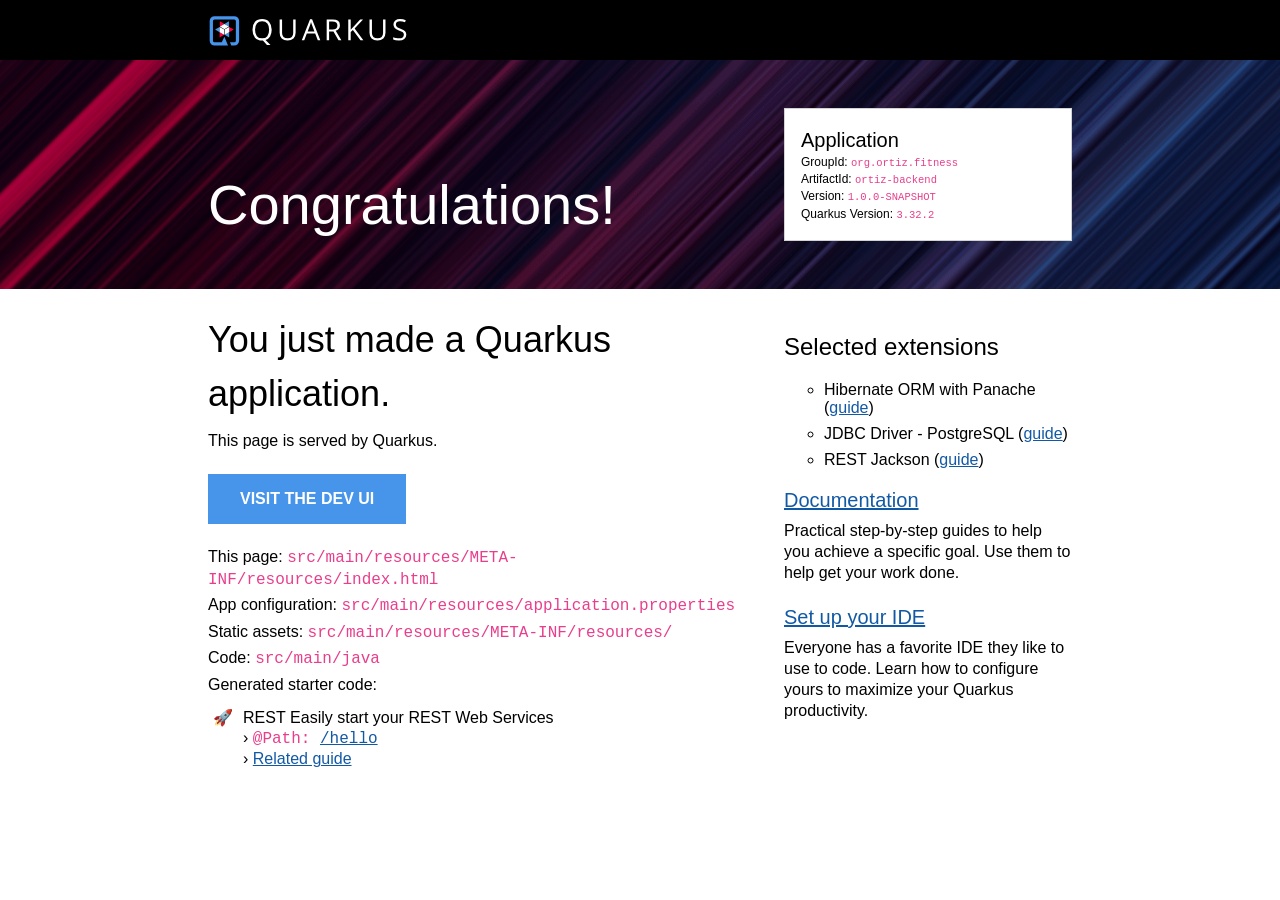
<file: ortiz-backend/src/main/resources/META-INF/resources/index.html>
<!DOCTYPE html>
<html lang="en">
    <head>
        <meta charset="UTF-8">
        <title>ortiz-backend - 1.0.0-SNAPSHOT</title>
        <style>
            body {
                margin: 0;
                font-family: Roboto, "Helvetica Neue", Arial, sans-serif;
            }
            code {
                font-family: "Courier New", monospace;
                color: #e83e8c;
                word-break: break-word;
            }
            h1, h2, h3, h4, h5, h6 {
                margin-bottom: 0.5rem;
                font-weight: 400;
                line-height: 1.5;
            }
            h1 { font-size: 2.25rem; }
            h2 { font-size: 1.6rem }
            h3 { font-size: 1.5rem }
            h4 { font-size: 1.4rem }
            h5 { font-size: 1.25rem }
            h6 { font-size: 1rem }
            p {
                padding: .15rem 0;
                margin: 0;
                line-height: 1.3rem;
            }
            a {
                text-decoration: underline;
                color: #1259A5;
            }
            a:hover, a:active { color: #c00; }
            .grid {
                display: grid;
                grid-template-columns: repeat(12, 1fr);
                clear: both;
            }
            .header-wrapper {
                padding: 0 13rem;
                background: black;
            }
            .banner-wrapper {
                padding: 0 13rem;
                background: url([data-uri]) repeat-x, #0D1C2C;
            }
            .content-wrapper {
                padding: 0 13rem;
                background: white;
            }
            .header {
                background-position: 0 1rem;
                min-height: 60px;
                grid-column: span 12;
            }
            #quarkus-logo-svg {
                width: 200px;
                height: 30px;
                padding-top: 1rem;
            }
            .banner {
                grid-column: span 12;
                padding: 2rem 0;
            }
            .callout {
                color: white;
                font-size: 3.5rem;
                margin: 0;
                padding-top: 5rem;
                grid-column: span 8;
            }
            .app-details {
                margin: 1rem 0;
                border: 1px solid lightgrey;
                padding: 1rem;
                background: white;
                font-size: .75rem;
                font-weight: 300;
                grid-column: span 4;
            }
            .app-details code { font-size: 87.5%; }
            .app-details ul {
                list-style-type: none;
                padding: 0;
                margin: 0;
            }
            .app-details ul li { margin-bottom: 0.2rem; }
            .app-details h5 {
                margin: 0;
                padding: 0;
            }
            .left-column {
                grid-column: span 8;
                padding-right: 3rem;
            }
            .left-column p {
                padding: .15rem 0;
                margin: 0;
                font-weight: 300;
            }
            .left-column ul {
                margin: 0;
                padding: 10px 0 0 25px;
                list-style-type: "\1F680";
                font-weight: 300;
            }
            .left-column li { padding-left: 10px; }
            .left-column .cta-button {
                margin: 20px 0;
                display: inline-block;
                padding: 1rem 2rem;
                background-color: #4695EB;
                font-weight: 600;
                color: white;
                text-decoration: none;
                text-transform: uppercase;
            }
            .right-column {
                grid-column: span 4;
                margin-top: 1rem;
                font-weight: 200;
            }
            .right-column h5 {
                padding: 1rem 0 .25rem 0;
                margin: 0;
                font-weight: 300;
            }
            .right-column h3 { font-weight: 400;}
            .right-column ul {
                margin: 0;
                list-style-type: circle;
            }
            .right-column li {
                padding: .5rem 0 0 0;
            }
            .provided-code {
                line-height: 20px;
            }
            .provided-code b {
                font-weight: 400;
                margin-bottom: 15px;
            }
            @media screen and (max-width: 1023px) {
                .header-wrapper {
                    padding: 0 1rem;
                    background: black;
                }
                .banner-wrapper { padding: 0 1rem; }
                .content-wrapper {
                    padding: 0 1rem;
                    background: white;
                }
                .left-column {
                    grid-column: span 12;
                }
                .right-column {
                    grid-column: span 12;
                    margin: 3rem 0;
                }
                .callout {
                    color: white;
                    font-size: 3.5rem;
                    margin: 0;
                    padding: 1rem 0;
                    grid-column: span 12;
                }
                .app-details {
                    margin: 1rem 0;
                    border: 1px solid lightgrey;
                    padding: 1rem;
                    background: white;
                    font-size: 1rem;
                    font-weight: 300;
                    grid-column: span 12;
                }
            }
        </style>
    </head>
    <body>
        <div class="header-wrapper">
            <div class="grid">
                <div class="header">
                    <svg id="quarkus-logo-svg" data-name="Quarkus Logo" xmlns="http://www.w3.org/2000/svg" viewBox="0 0 1280 195">
                        <defs>
                            <style>.cls-1 {
                                fill: #fff;
                            }

                            .cls-2 {
                                fill: #4695eb;
                            }

                            .cls-3 {
                                fill: #ff004a;
                            }</style>
                        </defs>
                        <title>quarkus_logo_horizontal_rgb_1280px_reverse</title>
                        <path class="cls-1"
                              d="M404,89.39q0,25.9-10.49,43.07a52.31,52.31,0,0,1-29.61,23.24l32.3,33.39H373.29l-26.45-30.44-5.11.19q-30,0-46.27-18.22T279.17,89.2q0-32.93,16.34-51.05T341.92,20q29.24,0,45.66,18.45T404,89.39Zm-108.14,0q0,27.39,11.74,41.55t34.11,14.15q22.56,0,34.07-14.11t11.51-41.59q0-27.21-11.47-41.27T341.92,34.05q-22.56,0-34.3,14.16T295.88,89.39Z"/>
                        <path class="cls-1"
                              d="M559.56,22.15V109.4q0,23.05-14,36.25T507,158.84q-24.51,0-37.92-13.29T455.7,109V22.15h15.78v88q0,16.88,9.28,25.91t27.29,9q17.16,0,26.45-9.08T543.78,110V22.15Z"/>
                        <path class="cls-1"
                              d="M703.6,157,686.7,114.1H632.31L615.6,157h-16L653.29,21.6h13.27L719.93,157Zm-21.82-57L666,58.21q-3.07-7.92-6.32-19.46a172.55,172.55,0,0,1-5.85,19.46l-16,41.78Z"/>
                        <path class="cls-1"
                              d="M777.19,100.92V157H761.4V22.15h37.23q25,0,36.89,9.5t11.93,28.59q0,26.74-27.29,36.16L857,157H838.35l-32.86-56.07Zm0-13.47h21.62q16.71,0,24.51-6.6t7.79-19.78q0-13.37-7.93-19.27T797.7,35.89H777.19Z"/>
                        <path class="cls-1"
                              d="M999.75,157H981.18L931.71,91.6l-14.2,12.54V157H901.73V22.15h15.78V89l61.54-66.87h18.66L943.13,80.72Z"/>
                        <path class="cls-1"
                              d="M1143.69,22.15V109.4q0,23.05-14,36.25t-38.52,13.19q-24.5,0-37.92-13.29T1039.82,109V22.15h15.78v88q0,16.88,9.28,25.91t27.29,9q17.17,0,26.46-9.08t9.28-26.06V22.15Z"/>
                        <path class="cls-1"
                              d="M1279,121.11q0,17.8-13,27.76t-35.28,10q-24.13,0-37.13-6.18V137.53a97.82,97.82,0,0,0,18.2,5.53,95.67,95.67,0,0,0,19.49,2q15.78,0,23.76-6t8-16.55q0-7-2.83-11.48t-9.46-8.26q-6.65-3.78-20.19-8.58-18.94-6.72-27.06-16t-8.12-24.07q0-15.58,11.79-24.81t31.18-9.22a92.55,92.55,0,0,1,37.22,7.37l-4.91,13.65q-16.82-7-32.68-7-12.53,0-19.58,5.35t-7.06,14.85q0,7,2.6,11.48t8.77,8.21q6.18,3.73,18.89,8.26,21.36,7.56,29.38,16.23T1279,121.11Z"/>
                        <polygon class="cls-2" points="126.05 34.6 96.61 51.59 126.05 68.59 126.05 34.6"/>
                        <polygon class="cls-3" points="67.17 34.6 67.17 68.59 96.61 51.59 67.17 34.6"/>
                        <polygon class="cls-1" points="126.05 68.59 96.61 51.59 67.17 68.59 96.61 85.59 126.05 68.59"/>
                        <polygon class="cls-2" points="36.13 88.36 65.57 105.36 65.57 71.37 36.13 88.36"/>
                        <polygon class="cls-3" points="65.57 139.35 95.01 122.36 65.57 105.36 65.57 139.35"/>
                        <polygon class="cls-1" points="65.57 71.37 65.57 105.36 95.01 122.36 95.01 88.36 65.57 71.37"/>
                        <polygon class="cls-2" points="127.65 139.35 127.65 105.36 98.21 122.36 127.65 139.35"/>
                        <polygon class="cls-3" points="157.09 88.36 127.65 71.37 127.65 105.36 157.09 88.36"/>
                        <polygon class="cls-1" points="98.21 122.36 127.65 105.36 127.65 71.37 98.21 88.36 98.21 122.36"/>
                        <path class="cls-2"
                              d="M160.5,1H32.72A31.81,31.81,0,0,0,1,32.72V160.5a31.81,31.81,0,0,0,31.72,31.72h87.51L96.61,134.85,79.48,171.07H32.72A10.71,10.71,0,0,1,22.15,160.5V32.72A10.71,10.71,0,0,1,32.72,22.15H160.5a10.71,10.71,0,0,1,10.57,10.57V160.5a10.71,10.71,0,0,1-10.57,10.57H132.77l8.71,21.15h19a31.81,31.81,0,0,0,31.72-31.72V32.72A31.81,31.81,0,0,0,160.5,1Z"/>
                    </svg>
                </div>
            </div>
        </div>
        <div class="banner-wrapper">
            <div class="grid">
                <div class="banner">
                    <div class="grid">
                        <div class="callout">Congratulations!</div>
                        <div class="app-details">
                            <h5>Application</h5>
                            <ul>
                                <li>GroupId: <code>org.ortiz.fitness</code></li>
                                <li>ArtifactId: <code>ortiz-backend</code></li>
                                <li>Version: <code>1.0.0-SNAPSHOT</code></li>
                                <li>Quarkus Version: <code>3.32.2</code></li>
                            </ul>
                        </div>
                    </div>
                </div>
            </div>
        </div>
        <div class="content-wrapper">
            <div class="grid">
                <div class="left-column">
                    <h1>You just made a Quarkus application.</h1>
                    <p>This page is served by Quarkus.</p>
                    <a href="/q/dev-ui/" class="cta-button">Visit the Dev UI</a>
                    <p>This page: <code>src/main/resources/META-INF/resources/index.html</code></p>
                    <p>App configuration: <code>src/main/resources/application.properties</code></p>
                    <p>Static assets: <code>src/main/resources/META-INF/resources/</code></p>
                    <p>Code: <code>src/main/java</code></p>
                    <p>Generated starter code:</p>
                    <ul class="provided-code">
                                <li class="provided-code">
            <b>REST</b>&nbsp;Easily start your REST Web Services
            <br />&rsaquo; <code>@Path: <a href="/hello" class="path-link" target="_blank">/hello</a></code>
            <br />&rsaquo; <a href="https://quarkus.io/guides/getting-started-reactive#reactive-jax-rs-resources" class="guide-link" target="_blank">Related guide</a>
        </li>

                    </ul>
                </div>
                <div class="right-column">
                    <h3>Selected extensions</h3>
                    <ul>
                        <li title="Simplify your persistence code for Hibernate ORM via the active record or the repository pattern">Hibernate ORM with Panache (<a href="https://quarkus.io/guides/hibernate-orm-panache" target="_blank">guide</a>)</li>
                        <li title="Connect to the PostgreSQL database via JDBC">JDBC Driver - PostgreSQL (<a href="https://quarkus.io/guides/datasource" target="_blank">guide</a>)</li>
                        <li title="Jackson serialization support for Quarkus REST. This extension is not compatible with the quarkus-resteasy extension, or any of the extensions that depend on it">REST Jackson (<a href="https://quarkus.io/guides/rest#json-serialisation" target="_blank">guide</a>)</li>
                    </ul>
                    <h5><a href="https://quarkus.io/guides/">Documentation</a></h5>
                    <p>Practical step-by-step guides to help you achieve a specific goal. Use them to help get your work
                        done.</p>
                    <h5><a href="https://quarkus.io/guides/maven-tooling">Set up your IDE</a></h5>
                    <p>Everyone has a favorite IDE they like to use to code. Learn how to configure yours to maximize your
                        Quarkus productivity.</p>
                </div>
            </div>
        </div>
    </body>
</html>
</file>
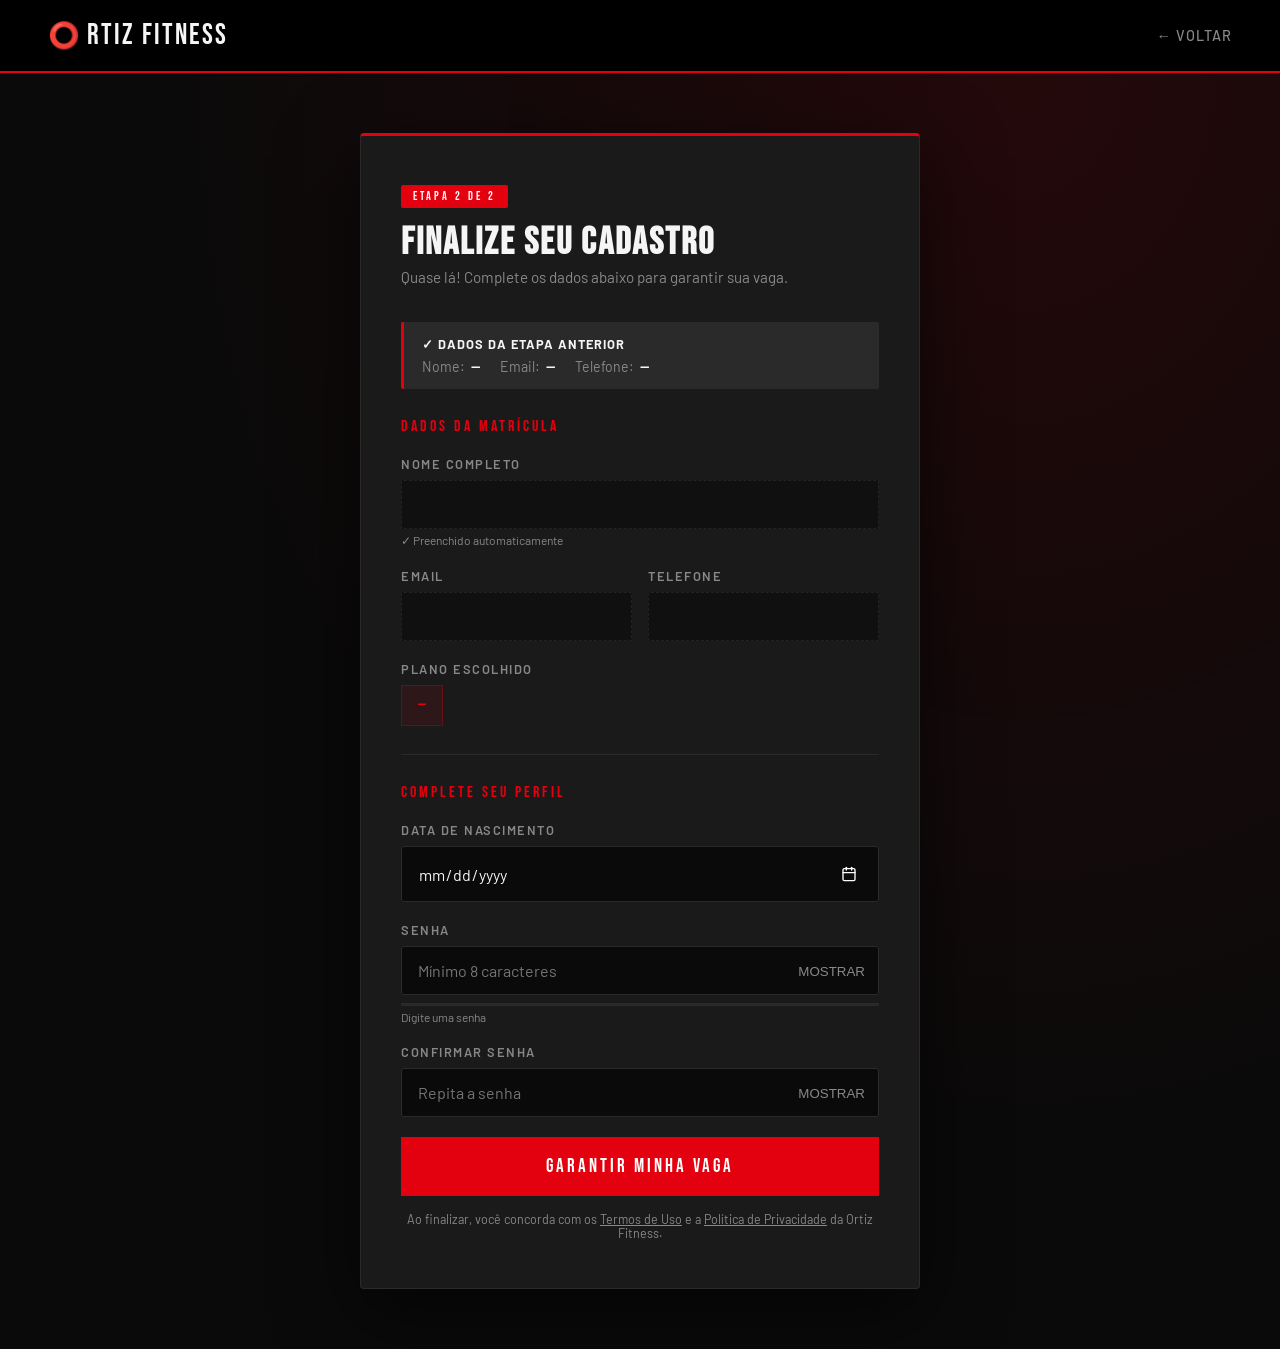
<file: cadastro.html>
<!DOCTYPE html>
<html lang="pt-br">
<head>
    <meta charset="UTF-8" />
    <meta name="viewport" content="width=device-width, initial-scale=1.0"/>
    <title>Cadastro | Ortiz Fitness</title>
    <link href="https://fonts.googleapis.com/css2?family=Bebas+Neue&family=Barlow:wght@400;500;600;700&display=swap" rel="stylesheet"/>
    <link rel="stylesheet" href="/styles/cadastro.css">
        <link rel="icon" href="data:image/svg+xml,<svg xmlns=%22http://www.w3.org/2000/svg%22 viewBox=%220 0 100 100%22><text y=%22.9em%22 font-size=%2290%22>⭕</text></svg>">
</head>
<body>

<nav>
    <a href="index.html" class="logo"><span>⭕</span>rtiz Fitness</a>
    <a href="index.html" class="back">← Voltar</a>
</nav>

<main>
    <div class="card">
        <div id="form-view">
            <div class="step-badge">ETAPA 2 DE 2</div>
            <h1>FINALIZE SEU CADASTRO</h1>
            <p class="subtitle">Quase lá! Complete os dados abaixo para garantir sua vaga.</p>

            <div class="summary">
                <strong>✓ Dados da etapa anterior</strong>
                <div class="summary-fields">
                    <div class="summary-item"><span class="label">Nome:</span> <span class="value" id="summary-nome">—</span></div>
                    <div class="summary-item"><span class="label">Email:</span> <span class="value" id="summary-email">—</span></div>
                    <div class="summary-item"><span class="label">Telefone:</span> <span class="value" id="summary-telefone">—</span></div>
                </div>
            </div>

            <div id="error-msg" class="error-msg"></div>

            <p class="section-label">Dados da matrícula</p>
            <div class="form-group">
                <label>Nome Completo</label>
                <input type="text" id="field-nome" readonly/>
                <p class="readonly-note">✓ Preenchido automaticamente</p>
            </div>

            <div class="row">
                <div class="form-group">
                    <label>Email</label>
                    <input type="email" id="field-email" readonly/>
                </div>
                <div class="form-group">
                    <label>Telefone</label>
                    <input type="text" id="field-telefone" readonly/>
                </div>
            </div>

            <div class="form-group">
                <label>Plano Escolhido</label>
                <div class="plano-badge" id="plano-badge">—</div>
            </div>

            <hr class="divider"/>

            <p class="section-label">Complete seu perfil</p>
            <div class="form-group">
                <label>Data de Nascimento</label>
                <input type="date" id="field-data" required/>
            </div>

            <div class="form-group">
                <label>Senha</label>
                <div class="password-wrapper">
                    <input type="password" id="field-senha" placeholder="Mínimo 8 caracteres" required/>
                    <button type="button" class="toggle-pw" id="btn-toggle-senha">Mostrar</button>
                </div>
                <div class="strength-bar"><div class="strength-fill" id="strength-fill"></div></div>
                <p class="strength-text" id="strength-text">Digite uma senha</p>
            </div>

            <div class="form-group">
    <label>Confirmar Senha</label>
    <div class="password-wrapper">
        <input type="password" id="field-senha2" placeholder="Repita a senha" required/>
        <button type="button" class="toggle-pw" onclick="toggleSenha2()">Mostrar</button>
    </div>
</div>

            <button class="btn-submit" id="btn-finalizar">GARANTIR MINHA VAGA</button>

            <p class="terms">
                Ao finalizar, você concorda com os <u>Termos de Uso</u> e a <u>Política de Privacidade</u> da Ortiz Fitness.
            </p>
        </div>

        <div class="success-screen" id="success-view">
            <div class="success-icon">🏆</div>
            <h2>CADASTRO CONFIRMADO!</h2>
            <p id="success-msg">Bem-vindo à Ortiz Fitness! Seu treino começa agora.</p>
            <a href="index.html" class="btn-home">VOLTAR AO INÍCIO</a>
        </div>
    </div>
</main>

<script src="/scripts/cadastro.js"></script>
</body>
</html>
</file>
<file: styles/cadastro.css>
*, *::before, *::after { box-sizing: border-box; margin: 0; padding: 0; }

:root {
    --red: #e3000f;
    --red-dark: #b0000b;
    --black: #0a0a0a;
    --gray: #1a1a1a;
    --gray-light: #2a2a2a;
    --white: #f5f5f5;
    --muted: #888;
}

body {
    background: var(--black);
    color: var(--white);
    font-family: 'Barlow', sans-serif;
    min-height: 100vh;
    display: flex;
    flex-direction: column;
}

/* NAV */
nav {
    display: flex;
    align-items: center;
    justify-content: space-between;
    padding: 18px 48px;
    background: #000;
    border-bottom: 2px solid var(--red);
}
/* AJUSTE DO LOGO PARA FICAR IGUAL À HOME */
.logo {
  font-family: 'Bebas Neue', sans-serif;
  font-size: 1.8rem;
  letter-spacing: 2px;
  color: var(--white);
  text-decoration: none;
  display: flex;
  align-items: center;
  gap: 5px;
}

.logo span {
  color: var(--red);
  font-size: 1.6rem; /* Ajuste para o emoji/círculo alinhar com o texto */
}

/* DEIXAR O CALENDÁRIO CLARO E VISÍVEL */
.date-input-wrapper {
  position: relative;
  width: 100%;
}

input[type="date"] {
  position: relative;
  color-scheme: dark; /* Isso avisa o navegador que o fundo é escuro */
}

/* Customizando o ícone do calendário (Chrome/Edge/Safari) */
input[type="date"]::-webkit-calendar-picker-indicator {
  background-image: url('data:image/svg+xml;utf8,<svg xmlns="http://www.w3.org/2000/svg" width="24" height="24" viewBox="0 0 24 24" fill="none" stroke="%23e3000f" stroke-width="2" stroke-linecap="round" stroke-linejoin="round"><rect x="3" y="4" width="18" height="18" rx="2" ry="2"></rect><line x1="16" y1="2" x2="16" y2="6"></line><line x1="8" y1="2" x2="8" y2="6"></line><line x1="3" y1="10" x2="21" y2="10"></line></svg>');
  cursor: pointer;
  filter: brightness(0) invert(1); /* Deixa o ícone branco */
  padding: 5px;
  border-radius: 4px;
}

input[type="date"]::-webkit-calendar-picker-indicator:hover {
  filter: none; /* Volta a ficar vermelho (ou cor original) no hover */
}

nav a.back {
    color: var(--muted);
    text-decoration: none;
    font-size: 0.9rem;
    font-weight: 500;
    letter-spacing: 1px;
    text-transform: uppercase;
    transition: color 0.2s;
}
nav a.back:hover { color: var(--white); }

/* MAIN */
main {
    flex: 1;
    display: flex;
    align-items: center;
    justify-content: center;
    padding: 60px 24px;
    background: radial-gradient(ellipse at 80% 0%, rgba(227,0,15,0.12) 0%, transparent 60%), var(--black);
}

.card {
    width: 100%;
    max-width: 560px;
    background: var(--gray);
    border: 1px solid var(--gray-light);
    border-top: 3px solid var(--red);
    border-radius: 4px;
    padding: 48px 40px;
    box-shadow: 0 24px 80px rgba(0,0,0,0.6);
}

.step-badge {
    display: inline-block;
    background: var(--red);
    color: #fff;
    font-family: 'Bebas Neue', sans-serif;
    font-size: 0.75rem;
    letter-spacing: 3px;
    padding: 4px 12px;
    border-radius: 2px;
    margin-bottom: 16px;
}

h1 {
    font-family: 'Bebas Neue', sans-serif;
    font-size: 2.4rem;
    letter-spacing: 2px;
    line-height: 1;
    margin-bottom: 6px;
}

.subtitle {
    color: var(--muted);
    font-size: 0.95rem;
    margin-bottom: 36px;
}

/* SUMMARY */
.summary {
    background: var(--gray-light);
    border-left: 3px solid var(--red);
    border-radius: 2px;
    padding: 14px 18px;
    margin-bottom: 28px;
    font-size: 0.88rem;
    color: var(--muted);
}
.summary strong {
    color: var(--white);
    display: block;
    margin-bottom: 6px;
    font-size: 0.8rem;
    letter-spacing: 1px;
    text-transform: uppercase;
}
.summary-fields { display: flex; flex-wrap: wrap; gap: 8px 20px; }
.summary-item { display: flex; gap: 6px; align-items: center; }
.summary-item .label { color: var(--muted); }
.summary-item .value { color: var(--white); font-weight: 600; }

/* FORM */
.form-group { margin-bottom: 20px; }
label {
    display: block;
    font-size: 0.8rem;
    font-weight: 600;
    letter-spacing: 1.5px;
    text-transform: uppercase;
    color: var(--muted);
    margin-bottom: 8px;
}

input, select {
    width: 100%;
    background: var(--black);
    border: 1px solid var(--gray-light);
    border-radius: 3px;
    color: var(--white);
    font-family: 'Barlow', sans-serif;
    font-size: 1rem;
    padding: 14px 16px;
    outline: none;
}
input:focus, select:focus {
    border-color: var(--red);
    box-shadow: 0 0 0 3px rgba(227,0,15,0.15);
}
input[readonly] { opacity: 0.6; cursor: not-allowed; border-style: dashed; }
.readonly-note { font-size: 0.75rem; color: var(--muted); margin-top: 4px; }

.row { display: grid; grid-template-columns: 1fr 1fr; gap: 16px; }
.divider { border: none; border-top: 1px solid var(--gray-light); margin: 28px 0; }
.section-label {
    font-family: 'Bebas Neue', sans-serif;
    font-size: 1rem;
    letter-spacing: 3px;
    color: var(--red);
    margin-bottom: 20px;
    text-transform: uppercase;
}

/* PASSWORD STRENGTH */
.password-wrapper { position: relative; }
.toggle-pw {
    position: absolute;
    right: 14px;
    top: 50%;
    transform: translateY(-50%);
    background: none;
    border: none;
    color: var(--muted);
    cursor: pointer;
    text-transform: uppercase;
}
.strength-bar { height: 3px; background: var(--gray-light); margin-top: 8px; overflow: hidden; }
.strength-fill { height: 100%; width: 0%; transition: width 0.3s, background 0.3s; }
.strength-text { font-size: 0.75rem; color: var(--muted); margin-top: 4px; }

.plano-badge {
    display: inline-flex;
    align-items: center;
    gap: 8px;
    background: rgba(227,0,15,0.1);
    border: 1px solid rgba(227,0,15,0.3);
    padding: 10px 16px;
    font-family: 'Bebas Neue', sans-serif;
    color: var(--red);
}

.btn-submit {
    width: 100%;
    background: var(--red);
    color: #fff;
    border: none;
    padding: 18px;
    font-family: 'Bebas Neue', sans-serif;
    font-size: 1.2rem;
    letter-spacing: 3px;
    cursor: pointer;
}
.btn-submit:hover { background: var(--red-dark); }
.btn-submit.loading { pointer-events: none; opacity: 0.7; }

.terms { text-align: center; font-size: 0.78rem; color: var(--muted); margin-top: 16px; }

/* SUCCESS SCREEN */
.success-screen { display: none; text-align: center; }
.success-icon {
    width: 72px; height: 72px; background: rgba(227,0,15,0.1);
    border: 2px solid var(--red); border-radius: 50%;
    display: flex; align-items: center; justify-content: center;
    margin: 0 auto 24px; font-size: 2rem;
}
.btn-home {
    display: inline-block; background: var(--red); color: #fff;
    text-decoration: none; padding: 14px 32px; font-family: 'Bebas Neue', sans-serif;
}

.error-msg {
    background: rgba(227,0,15,0.1); border: 1px solid rgba(227,0,15,0.4);
    color: #ff6b6b; padding: 12px 16px; margin-bottom: 20px; display: none;
}

@media (max-width: 600px) {
    nav { padding: 16px 20px; }
    .card { padding: 32px 24px; }
    .row { grid-template-columns: 1fr; }
}
</file>
